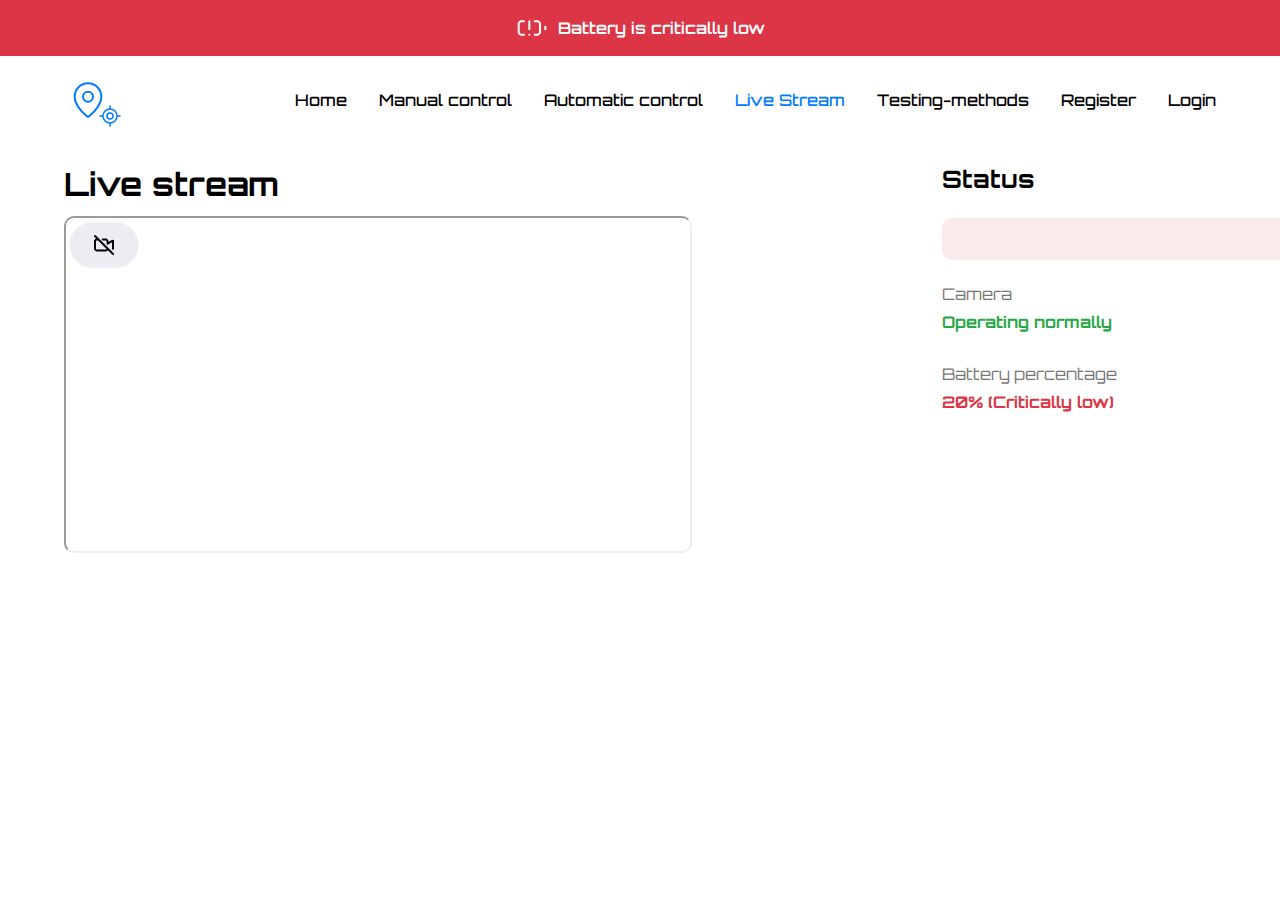
<file: live.html>
<!DOCTYPE html>
<html lang="en">
<head>
    <meta charset="UTF-8">
    <meta name="viewport" content="width=device-width, initial-scale=1.0">
    <title>Live Stream</title>
    <link rel="stylesheet" href="live.css">
    <link rel="preconnect" href="https://fonts.googleapis.com">
    <link rel="preconnect" href="https://fonts.gstatic.com" crossorigin>
    <link href="https://fonts.googleapis.com/css2?family=Orbitron:wght@400..900&display=swap" rel="stylesheet">
</head>
<body>
    <div class="battary-status">
        <svg width="32" height="32" viewBox="0 0 32 32" fill="none" xmlns="http://www.w3.org/2000/svg">
            <path d="M13.3327 22.6666H13.346M13.3327 9.33331V17.3333M18.666 9.33331H21.3327C22.0399 9.33331 22.7182 9.61426 23.2183 10.1144C23.7184 10.6145 23.9993 11.2927 23.9993 12V20C23.9993 20.7072 23.7184 21.3855 23.2183 21.8856C22.7182 22.3857 22.0399 22.6666 21.3327 22.6666H18.666M29.3327 14.6666V17.3333M7.99935 9.33331H5.33268C4.62544 9.33331 3.94716 9.61426 3.44706 10.1144C2.94697 10.6145 2.66602 11.2927 2.66602 12V20C2.66602 20.7072 2.94697 21.3855 3.44706 21.8856C3.94716 22.3857 4.62544 22.6666 5.33268 22.6666H7.99935" stroke="white" stroke-width="2" stroke-linecap="round" stroke-linejoin="round"/>
            </svg>
            <p>Battery is critically low</p>
    </div>
    <div class="nav-bar">
            <svg width="64" height="64" viewBox="0 0 64 64" fill="none" xmlns="http://www.w3.org/2000/svg">
                <path d="M37.3337 28.6666C37.3337 36.9883 28.102 45.6549 25.002 48.3316C24.7132 48.5487 24.3617 48.6662 24.0003 48.6662C23.639 48.6662 23.2875 48.5487 22.9987 48.3316C19.8987 45.6549 10.667 36.9883 10.667 28.6666C10.667 25.1304 12.0718 21.739 14.5722 19.2385C17.0727 16.738 20.4641 15.3333 24.0003 15.3333C27.5365 15.3333 30.9279 16.738 33.4284 19.2385C35.9289 21.739 37.3337 25.1304 37.3337 28.6666Z" stroke="#007BFF" stroke-width="2" stroke-linecap="round" stroke-linejoin="round"/>
                <path d="M24.0003 33.6666C26.7617 33.6666 29.0003 31.428 29.0003 28.6666C29.0003 25.9052 26.7617 23.6666 24.0003 23.6666C21.2389 23.6666 19.0003 25.9052 19.0003 28.6666C19.0003 31.428 21.2389 33.6666 24.0003 33.6666Z" stroke="#007BFF" stroke-width="2" stroke-linecap="round" stroke-linejoin="round"/>
                <path d="M36 48H39M39 48C39 51.866 42.134 55 46 55M39 48C39 44.134 42.134 41 46 41M53 48H56M53 48C53 51.866 49.866 55 46 55M53 48C53 44.134 49.866 41 46 41M46 38V41M46 55V58M49 48C49 49.6569 47.6569 51 46 51C44.3431 51 43 49.6569 43 48C43 46.3431 44.3431 45 46 45C47.6569 45 49 46.3431 49 48Z" stroke="#007BFF" stroke-width="1.5" stroke-linecap="round" stroke-linejoin="round"/>
            </svg>
            <div class="list">
                <li style="cursor: pointer;"><a href="index.html">Home</a></li>
                <li style="cursor: pointer;"><a href="manual.html">Manual control</a></li>
                <li style="cursor: pointer;"><a href="auto.html">Automatic control</a></li>
                <li style="cursor: pointer;"><a style="color: #007BFF;" href="live.html">Live Stream</a></li>
                <li style="cursor: pointer;"><a href="test.html">Testing-methods</a></li>
                <li style="cursor: pointer;"><a href="register.html">Register</a></li>
                <li style="cursor: pointer;"><a href="login.html">Login</a></li>
            </div>
    </div>
    <div class="container">
        <div class="con">
        <div class="left">
            <p style="font-size: 32px;font-weight: 700;">Live stream</p>
            <svg class="non" width="71" height="46" viewBox="0 0 71 46" fill="none" xmlns="http://www.w3.org/2000/svg">
                <rect x="0.5" width="70" height="46" rx="23" fill="#D7DCE5" fill-opacity="0.5"/>
                <path d="M34.2713 17.5H37.333C37.8192 17.5 38.2856 17.6932 38.6294 18.037C38.9732 18.3808 39.1663 18.8471 39.1663 19.3334V21.625L43.977 18.8182C44.0467 18.7776 44.1258 18.756 44.2065 18.7557C44.2871 18.7555 44.3664 18.7765 44.4363 18.8166C44.5062 18.8568 44.5643 18.9147 44.6047 18.9845C44.6451 19.0543 44.6664 19.1336 44.6663 19.2142V26.7272M39.1663 26.6667C39.1663 27.1529 38.9732 27.6193 38.6294 27.9631C38.2856 28.3069 37.8192 28.5 37.333 28.5H28.1663C27.6801 28.5 27.2138 28.3069 26.87 27.9631C26.5262 27.6193 26.333 27.1529 26.333 26.6667V19.3334C26.333 18.8471 26.5262 18.3808 26.87 18.037C27.2138 17.6932 27.6801 17.5 28.1663 17.5H29.9997M26.333 13.8334L44.6663 32.1667" stroke="black" stroke-width="2" stroke-linecap="round" stroke-linejoin="round"/>
            </svg>
            <iframe src="https://www.wikipedia.org/" width="624" height="385"></iframe>
        </div>
        <div class="right">
            <p style="font-size: 24px;font-weight: 700;">Status</p>
            <div class="car-status">
                <p>No one inside</p>
            </div>
            <div class="cam-battery">
                <div class="space">
                    <p style="color: #767676;">Camera</p>
                    <p style="color: #28A745;font-size: 16px;font-weight: 700;">Operating normally</p>
                </div>
                <div class="space">
                    <p style="color: #767676;">Battery percentage</p>
                    <p style="color: #DC3545;font-size: 16px;font-weight: 700;">20% (Critically low)</p>
                </div>
            </div>
        </div>
    </div>
    </div>

</body>
</html>
</file>
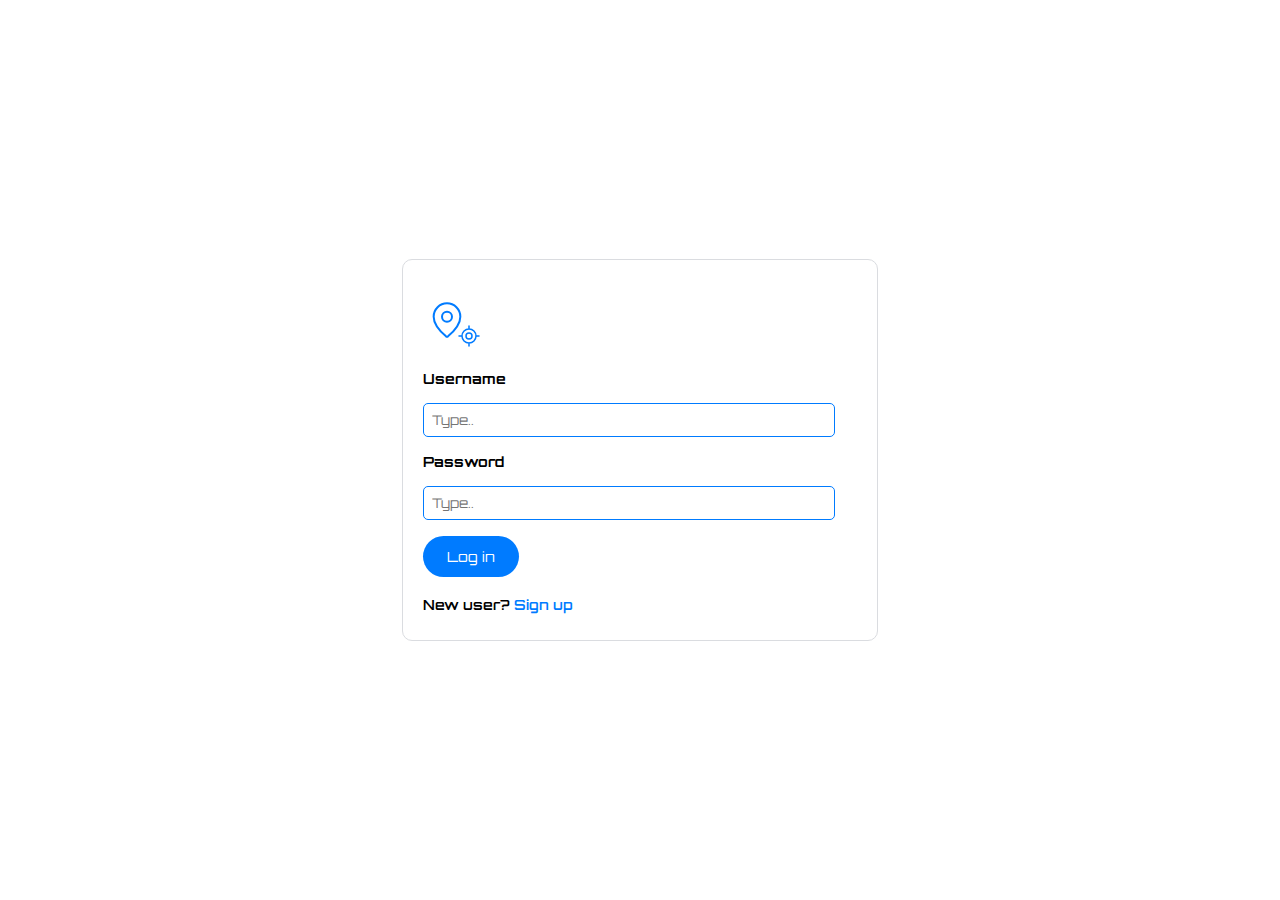
<file: login.html>
<!DOCTYPE html>
<html lang="en">
<head>
    <meta charset="UTF-8">
    <meta name="viewport" content="width=device-width, initial-scale=1.0">
    <link rel="preconnect" href="https://fonts.googleapis.com">
    <link rel="preconnect" href="https://fonts.gstatic.com" crossorigin>
    <link href="https://fonts.googleapis.com/css2?family=Orbitron:wght@400..900&display=swap" rel="stylesheet">
    <link rel="stylesheet" href="https://cdnjs.cloudflare.com/ajax/libs/font-awesome/6.6.0/css/all.min.css" integrity="sha512-Kc323vGBEqzTmouAECnVceyQqyqdsSiqLQISBL29aUW4U/M7pSPA/gEUZQqv1cwx4OnYxTxve5UMg5GT6L4JJg==" crossorigin="anonymous" referrerpolicy="no-referrer" />
    <title>Sign Up</title>
    <link rel="stylesheet" href="login.css">
</head>
<body>
    <form class="container">
                <svg width="64" height="64" viewBox="0 0 64 64" fill="none" xmlns="http://www.w3.org/2000/svg">
                <path d="M37.3337 28.6666C37.3337 36.9883 28.102 45.6549 25.002 48.3316C24.7132 48.5487 24.3617 48.6662 24.0003 48.6662C23.639 48.6662 23.2875 48.5487 22.9987 48.3316C19.8987 45.6549 10.667 36.9883 10.667 28.6666C10.667 25.1304 12.0718 21.739 14.5722 19.2385C17.0727 16.738 20.4641 15.3333 24.0003 15.3333C27.5365 15.3333 30.9279 16.738 33.4284 19.2385C35.9289 21.739 37.3337 25.1304 37.3337 28.6666Z" stroke="#007BFF" stroke-width="2" stroke-linecap="round" stroke-linejoin="round"/>
                <path d="M24.0003 33.6666C26.7617 33.6666 29.0003 31.428 29.0003 28.6666C29.0003 25.9052 26.7617 23.6666 24.0003 23.6666C21.2389 23.6666 19.0003 25.9052 19.0003 28.6666C19.0003 31.428 21.2389 33.6666 24.0003 33.6666Z" stroke="#007BFF" stroke-width="2" stroke-linecap="round" stroke-linejoin="round"/>
                <path d="M36 48H39M39 48C39 51.866 42.134 55 46 55M39 48C39 44.134 42.134 41 46 41M53 48H56M53 48C53 51.866 49.866 55 46 55M53 48C53 44.134 49.866 41 46 41M46 38V41M46 55V58M49 48C49 49.6569 47.6569 51 46 51C44.3431 51 43 49.6569 43 48C43 46.3431 44.3431 45 46 45C47.6569 45 49 46.3431 49 48Z" stroke="#007BFF" stroke-width="1.5" stroke-linecap="round" stroke-linejoin="round"/>
                </svg>
            <div class="inputs">
                <label for="un">Username</label>
                <input required type="text" id="un" placeholder="Type..">
                <label for="pass">Password</label>
                <input required type="password" id="pass" placeholder="Type..">
                <a type="submit" href="index.html">Log in</a>
            </div>
            <div class="nu">
                <p>New user?</p><span> <a href="register.html">Sign up</a></span>
            </div>
        </form>
</body>
</html>
</file>
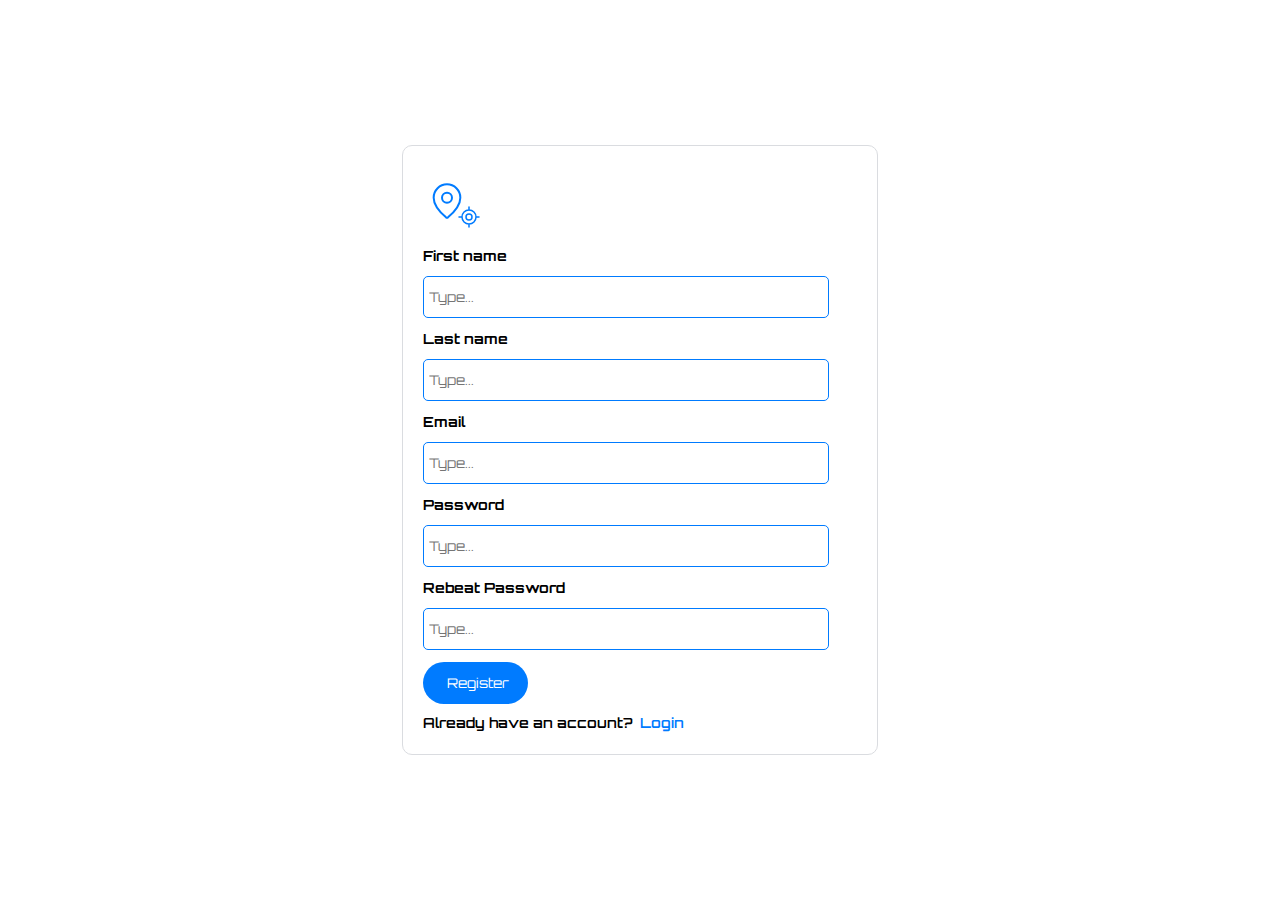
<file: register.html>
<!DOCTYPE html>
<html lang="en">
<head>
    <meta charset="UTF-8">
    <meta name="viewport" content="width=device-width, initial-scale=1.0">
    <link rel="stylesheet" href="register.css">
    <!-- ------------------------------------------------------------------------ -->
    <link rel="stylesheet" href="https://cdnjs.cloudflare.com/ajax/libs/font-awesome/6.6.0/css/all.min.css" integrity="sha512-Kc323vGBEqzTmouAECnVceyQqyqdsSiqLQISBL29aUW4U/M7pSPA/gEUZQqv1cwx4OnYxTxve5UMg5GT6L4JJg==" crossorigin="anonymous" referrerpolicy="no-referrer"/>
    <!-- ------------------------------------------------------------------- -->
    <link rel="preconnect" href="https://fonts.googleapis.com">
    <link rel="preconnect" href="https://fonts.gstatic.com" crossorigin>
    <link href="https://fonts.googleapis.com/css2?family=Orbitron:wght@400..900&display=swap" rel="stylesheet">
    <title>Register</title>
</head>
<body>
    <div class="container">
     <div class="logo"><svg width="64" height="64" viewBox="0 0 64 64" fill="none" xmlns="http://www.w3.org/2000/svg">
        <path d="M37.3337 28.6666C37.3337 36.9883 28.102 45.6549 25.002 48.3316C24.7132 48.5487 24.3617 48.6662 24.0003 48.6662C23.639 48.6662 23.2875 48.5487 22.9987 48.3316C19.8987 45.6549 10.667 36.9883 10.667 28.6666C10.667 25.1304 12.0718 21.739 14.5722 19.2385C17.0727 16.738 20.4641 15.3333 24.0003 15.3333C27.5365 15.3333 30.9279 16.738 33.4284 19.2385C35.9289 21.739 37.3337 25.1304 37.3337 28.6666Z" stroke="#007BFF" stroke-width="2" stroke-linecap="round" stroke-linejoin="round"/>
        <path d="M24.0003 33.6666C26.7617 33.6666 29.0003 31.428 29.0003 28.6666C29.0003 25.9052 26.7617 23.6666 24.0003 23.6666C21.2389 23.6666 19.0003 25.9052 19.0003 28.6666C19.0003 31.428 21.2389 33.6666 24.0003 33.6666Z" stroke="#007BFF" stroke-width="2" stroke-linecap="round" stroke-linejoin="round"/>
        <path d="M36 48H39M39 48C39 51.866 42.134 55 46 55M39 48C39 44.134 42.134 41 46 41M53 48H56M53 48C53 51.866 49.866 55 46 55M53 48C53 44.134 49.866 41 46 41M46 38V41M46 55V58M49 48C49 49.6569 47.6569 51 46 51C44.3431 51 43 49.6569 43 48C43 46.3431 44.3431 45 46 45C47.6569 45 49 46.3431 49 48Z" stroke="#007BFF" stroke-width="1.5" stroke-linecap="round" stroke-linejoin="round"/>
</svg> </div>   
    <form class="inputs">
    <label for="a1">First name</label>
    <input required type="text" placeholder="Type..." id="a1">
    <label for="a2">Last name</label>
    <input required type="text" placeholder="Type..." id="a2">
    <label for="a3">Email</label>
    <input required type="text" placeholder="Type..." id="a3">
    <label for="a4">Password</label>
    <input required type="password" placeholder="Type..." id="a4">
    <label for="a5">Rebeat Password</label>
    <input required type="password" placeholder="Type..." id="a5">
    <button type="submit">Register</button>
    </form>
   
    <div class="bb"><p>Already have an account? </p> <span ><a href="login.html">Login</a></span></div>
    </div>
</body>
</html>
</file>
<file: live.css>
*{
    font-family: 'Orbitron';
    padding: 0;
    margin: 0;
}
body{
    min-height: 100vh;
    background-color: #FFFFFF;
    font-family: 'Orbitron';
}
.battary-status{
    background-color: #DC3545;
    color: #FFFFFF;
    display: flex;
    justify-content: center;
    align-items: center;
    gap: 10px;
    font-size: 16px;
    font-weight: 600;
    padding: 12px;  
}
.nav-bar{
    list-style: none;
    padding: 12px 64px 12px 64px;
    display: flex;
    justify-content: space-between;
    align-items: center;
}
.list{
    display: flex;
    display: flex;
    justify-content: center;
    align-items: center;
    gap: 32px;
    font-weight: 500;
    font-size: 16px;
}
.list li a{
    text-decoration: none;
    color: black;
}
.container{
    margin-top: 20px;
    display: flex;
    justify-content: space-around;
    padding: 0px 64px 0px 64px;
    gap: 32px;    
}
.con{
    display: flex;
    gap: 250px;
    flex-direction: row;
}
.left{
    display: flex;
    flex-direction: column;
    gap: 12px;
}
iframe{
    width: 624px;
    height: 333px;
    border-radius: 10px;
}
.non{
    width:70px;
    height: 46px;
    padding: 12px 24px 12px 24px;
    gap: 10px;
    border-radius: 25px;
    color: #D7DCE580;
    position: absolute;
    z-index: 1;
    top: 210px;
    left: 45px;
}
.right{
    width:900px;
    display: flex;
    gap: 24px;
    flex-direction: column;
}
.car-status{
    width: 100%;
    height: 42px;
    background: #DC35451A;
    color: #DC3545;
    font-size: 16px;
    font-weight: 600;
    display: flex;
    justify-content: center;
    align-items: center;
    border-radius: 10px;
}
.cam-battery{
    display: flex;
    flex-direction: column;
    gap: 32px;
}
.space{
    display: flex;
    flex-direction: column;
    gap: 8px;
}
@media (max-width:600px){
    body{
        min-height: 100vh;
        background-color: #FFFFFF;
        font-family: 'Orbitron';
    }
    .nav-bar{
        font-size: 10px;
        padding: 5px;
        justify-content: center;
        align-items: center;
        text-align: center;
    }
    .list{
        font-weight: 700;
        font-size: 12.5px;
        display: flex;
        justify-content: center;
        align-items: center;
    }
    .container{
        padding: 0px;
        width: 100%;
    }
    .con{
        flex-direction: column;
        gap: 20px;
        width: 100%;
    }
    .left{
        justify-content: center;
        align-items: center;
    }
    iframe{
        width: 350px;
        border-radius: 10px;
        margin-top: -70px;
    }
    .non{
        width:50px;
        height: 46px;
        padding: 6px 12px 6px 12px;
        color: #D7DCE580;
        position: relative;
        top:0px;
        left: -140px;
    }
    .car-status{
        width: 300px;
    }
    .right{
     width: 100%;
     justify-content: center;
     align-items: center;
     padding-bottom: 10px;
    }
    .space{
        display: flex;
        justify-content: center;
        align-items: center;
    }
}
</file>
<file: login.css>
*{
    font-family: 'Orbitron';
    padding: 0;
    margin: 0;
}
body{
    min-height: 100vh;
    display: flex;
    justify-content: center;
    align-items: center;
    overflow: hidden;
}
.container{
    width: 434px;
    height: 340px;
    border-radius: 10px;
    border: 1px solid #DADCE0;
    padding: 20px;
    display: flex;
    flex-direction: column;
    justify-content: center;
    align-items: start;
    gap: 25px;
}
.inputs{
    width: 394px;
    height: 194px;
    display: flex;
    gap: 16px;
    flex-direction: column;
    justify-content: center;
    align-items: flex-start;
}
input{ 
    width: 394px;
    height: 30px;
    border-radius: 5px;
    border:1px solid #007BFF;
    padding: 8px;
    outline: none;
}
label{
    font-size: 14px;
    font-weight: 700; 
}
.inputs a{
    cursor: pointer;
    width: auto;
    height: 42px;
    padding: 12px 24px 12px 24px;
    border-radius: 25px;
    background-color:#007BFF ;
    font-size: 14px;
    border: none;
    color: #fff;
    gap: 10px;
    display: flex;
}
.nu{
    display: flex;
    font-size: 14px;
    font-weight: 600; 
    gap: 5px;
}
span{
    color: #007BFF;
    cursor: pointer;
}
a{
    color: #007BFF;
    text-decoration: none;
}
@media (max-width:600px) {
    .container{
        width: 300px;
        height: 340px;
    }
    .inputs{
        width: 280px;
        height: 194px;

    }
    input{ 
        width: 280px;
        height: 30px;
    }
}
</file>
<file: register.css>
* {
    margin: 0px;
    padding: 0px;
    font-family: 'Orbitron';
}

body {
    display: flex;
    justify-content: center;
    align-items: center;
    min-height: 100vh;
    overflow: hidden;

}

.container {

    display: flex;
    justify-content: center;
    align-items: flex-start;
    flex-direction: column;
    width: 434px;
    height: 568px;
    padding: 20px;
    gap: 10px;
    border-radius: 10px;
    border: 1px solid #DADCE0;

}

label {
    font-size: 14px;
    font-weight: 700;
    gap: 16px;

}

.inputs {
    display: flex;
    flex-direction: column;
    gap: 12px;
}

input {
    width: 394px;
    height: 30px;
    padding: 5px;
    border-radius: 5px;
    border: 1px solid #007BFF;
    opacity: 0px;
    cursor: pointer;
    outline: none;


}

button {
    width: 105px;
    height: 42px;
    padding: 12px 24px 12px 24px;
    gap: 10px;
    border-radius: 25px;
    opacity: 0px;
    background-color: #007BFF;
    color: white;
    border: none;
    cursor: pointer;
}

.bb {
    display: flex;
    gap: 8px;
}

p {
    font-size: 14px;
    font-weight: 600;

}

span {
    color: #007BFF;
    font-size: 14px;
    font-weight: 600;
    cursor: pointer;
}

a {
    color: #007BFF;
    text-decoration: none;
}

@media (max-width:600px) {



    .container {
        width: 300px;

    }

    input {
        width: 280px;

    }



}
</file>
